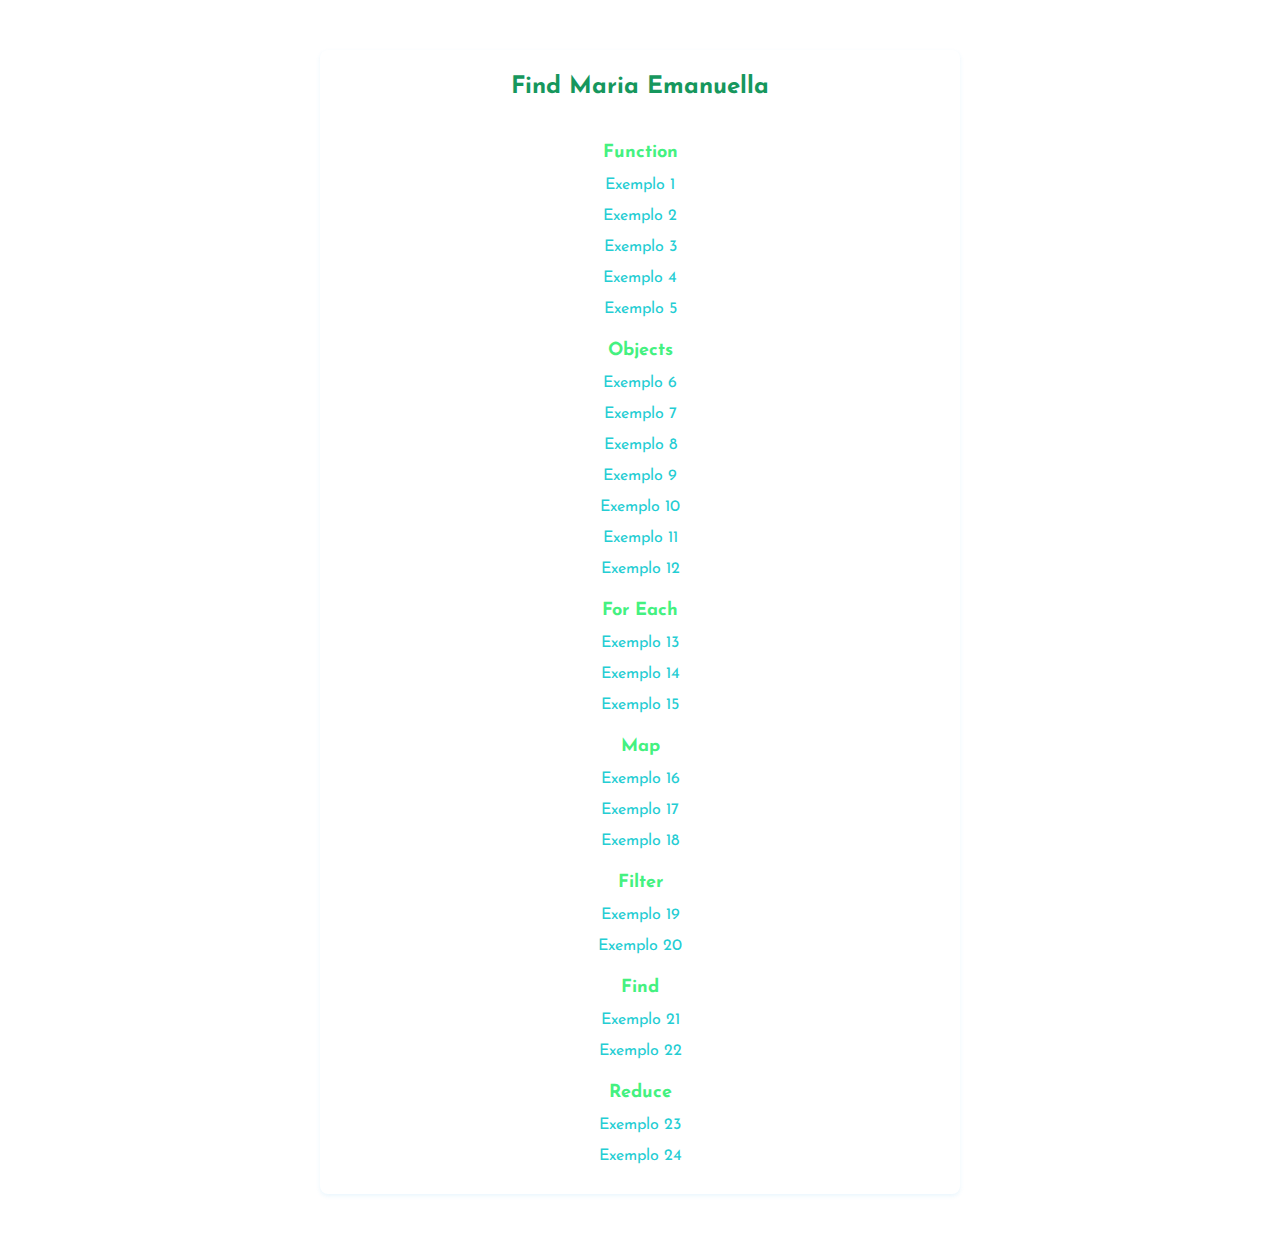
<file: index.html>
<!DOCTYPE html>
<html lang="en">
<head>
    <meta charset="UTF-8">
    <meta name="viewport" content="width=device-width, initial-scale=1.0">
    <title>Navegação</title>
    <link rel="stylesheet" href="style.css">
</head>
<body>
    <nav class="navegar">
        <a href="manuFind.html"><h1>Find Maria Emanuella</h1></a>

        <h2>Function</h2>
        <a href="exemplo1.html">Exemplo 1</a>
        <a href="exemplo2.html">Exemplo 2</a>
        <a href="exemplo3.html">Exemplo 3</a>
        <a href="exemplo4.html">Exemplo 4</a>
        <a href="exemplo5.html">Exemplo 5</a>

        <h2>Objects</h2>
        <a href="exemplo6.html">Exemplo 6</a>
        <a href="exemplo7.html">Exemplo 7</a>
        <a href="exemplo8.html">Exemplo 8</a>
        <a href="exemplo9.html">Exemplo 9</a>
        <a href="exemplo10.html">Exemplo 10</a>
        <a href="exemplo11.html">Exemplo 11</a>
        <a href="exemplo12.html">Exemplo 12</a>

        <h2>For Each</h2>
        <a href="exemplo13.html">Exemplo 13</a>
        <a href="exemplo14.html">Exemplo 14</a>
        <a href="exemplo15.html">Exemplo 15</a>

        <h2>Map</h2>
        <a href="exemplo16.html">Exemplo 16</a>
        <a href="exemplo17.html">Exemplo 17</a>
        <a href="exemplo18.html">Exemplo 18</a>

        <h2>Filter</h2>
        <a href="exemplo19.html">Exemplo 19</a>
        <a href="exemplo20.html">Exemplo 20</a>

        <h2>Find</h2>
        <a href="exemplo21.html">Exemplo 21</a>
        <a href="exemplo22.html">Exemplo 22</a>

        <h2>Reduce</h2>
        <a href="exemplo23.html">Exemplo 23</a>
        <a href="exemplo24.html">Exemplo 24</a>
    </nav>
</body>
</html>
</file>
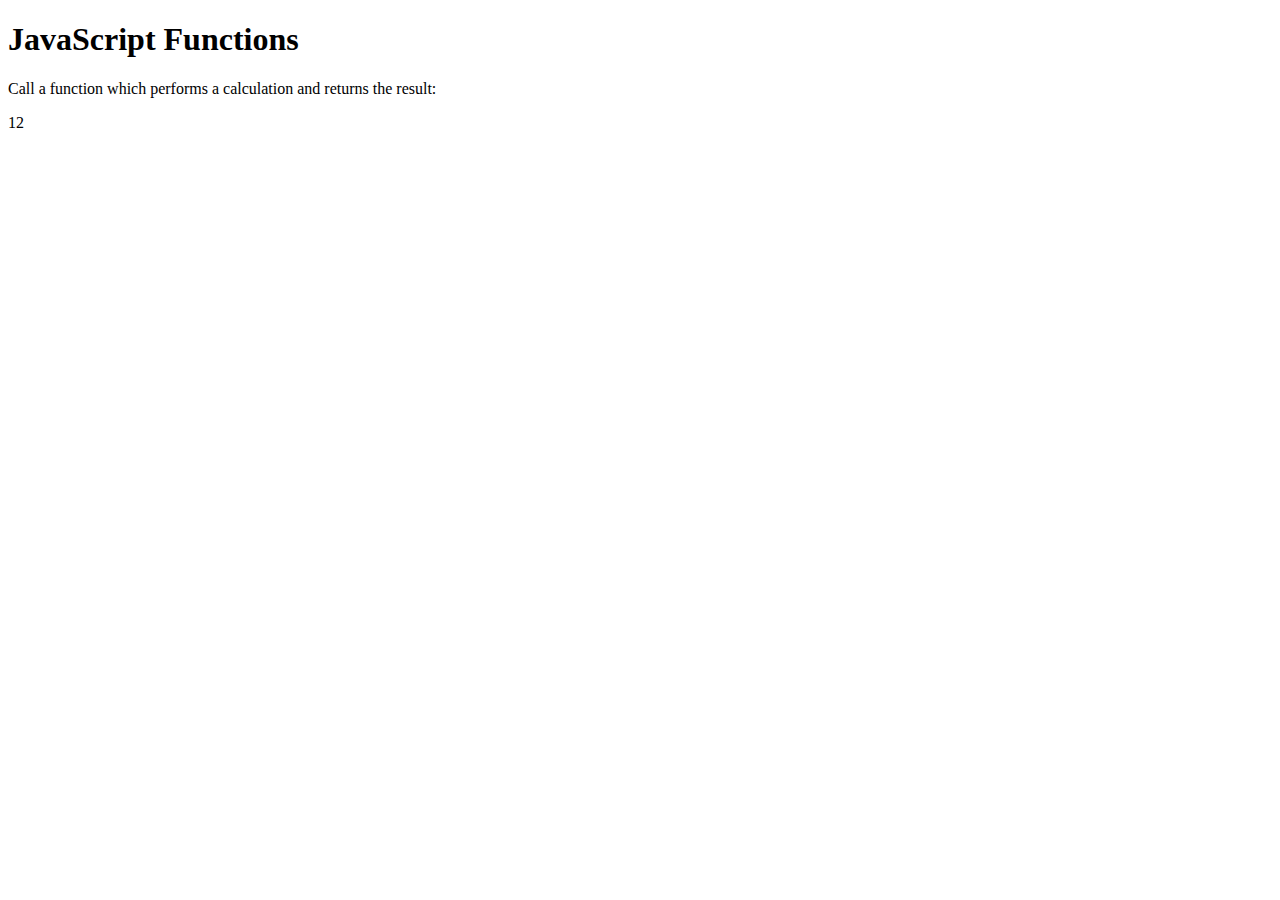
<file: exemplo1.html>
<!DOCTYPE html>
<html>
<body>
<h1>JavaScript Functions</h1>

<p>Call a function which performs a calculation and returns the result:</p>

<p id="demo"></p>

<script>
function myFunction(p1, p2) {
  return p1 * p2;
}

let result = myFunction(4, 3);
document.getElementById("demo").innerHTML = result;
</script>

</body>
</html>
</file>
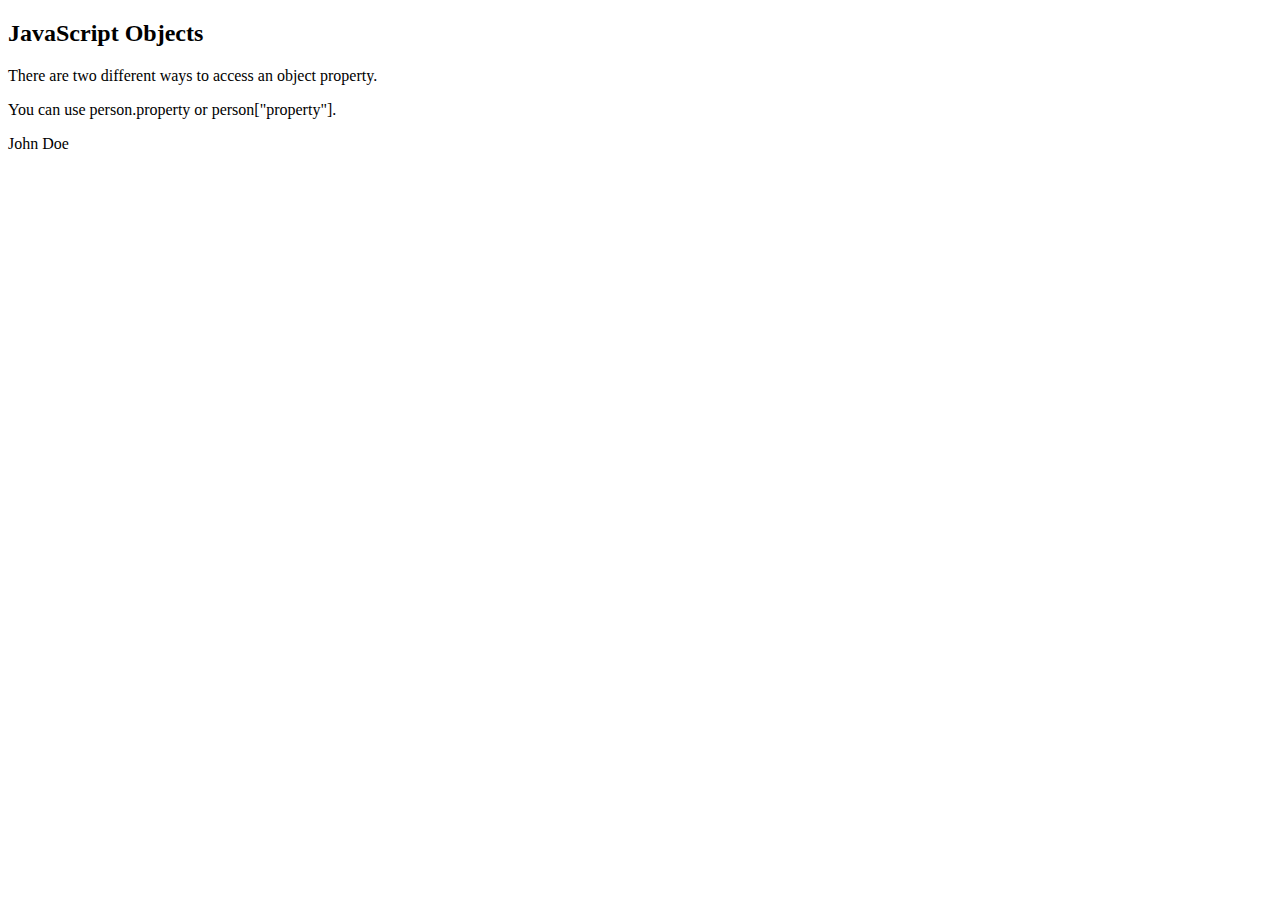
<file: exemplo10.html>
<!DOCTYPE html>
<html>
<body>

<h2>JavaScript Objects</h2>

<p>There are two different ways to access an object property.</p>

<p>You can use person.property or person["property"].</p>

<p id="demo"></p>

<script>
// Create an object:
const person = {
  firstName: "John",
  lastName : "Doe",
  id     :  5566
};

// Display some data from the object:
document.getElementById("demo").innerHTML =
person.firstName + " " + person.lastName;
</script>

</body>
</html>
</file>
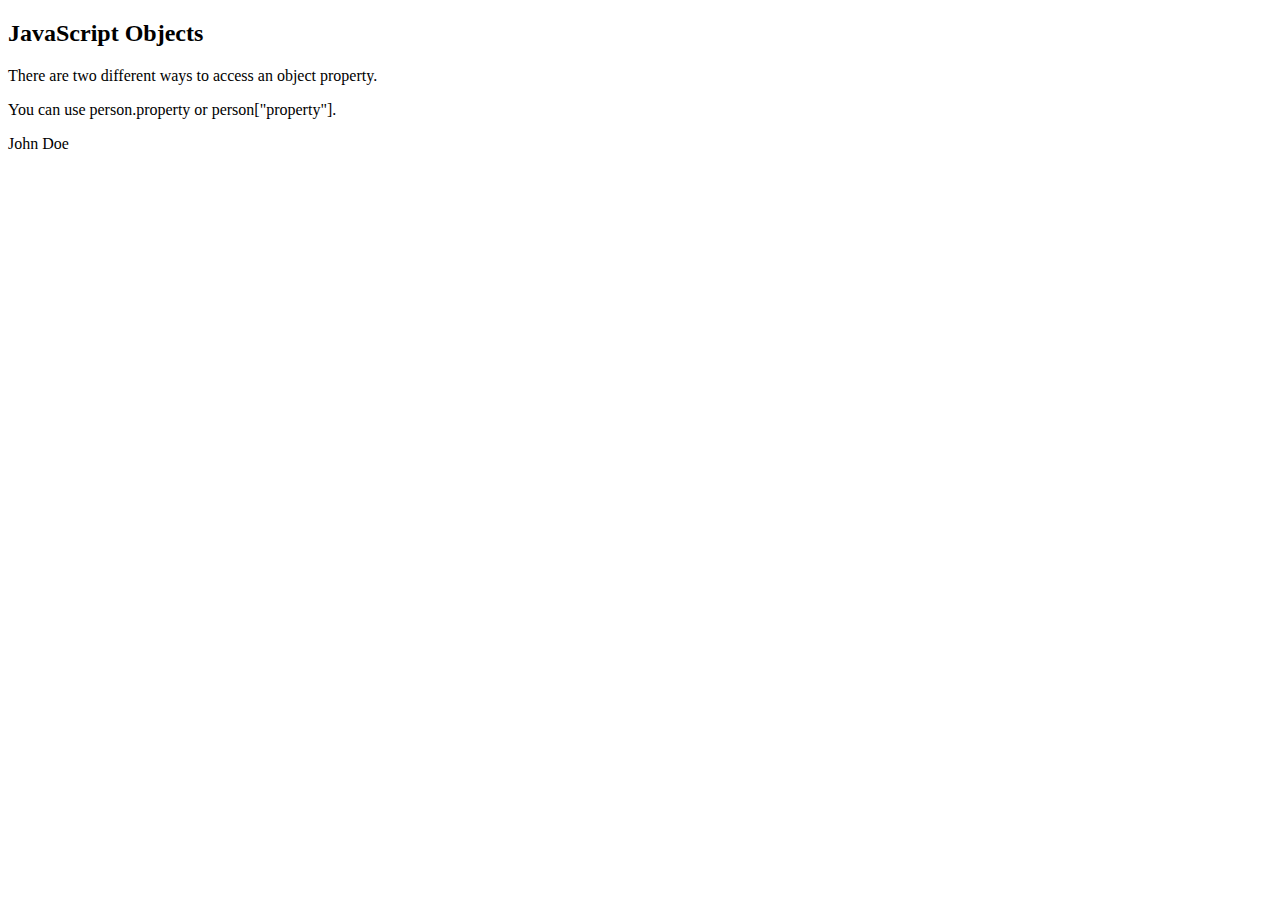
<file: exemplo11.html>
<!DOCTYPE html>
<html>
<body>

<h2>JavaScript Objects</h2>

<p>There are two different ways to access an object property.</p>

<p>You can use person.property or person["property"].</p>

<p id="demo"></p>

<script>
// Create an object:
const person = {
  firstName: "John",
  lastName : "Doe",
  id     :  5566
};

// Display some data from the object:
document.getElementById("demo").innerHTML =
person["firstName"] + " " + person["lastName"];
</script>

</body>
</html>
</file>
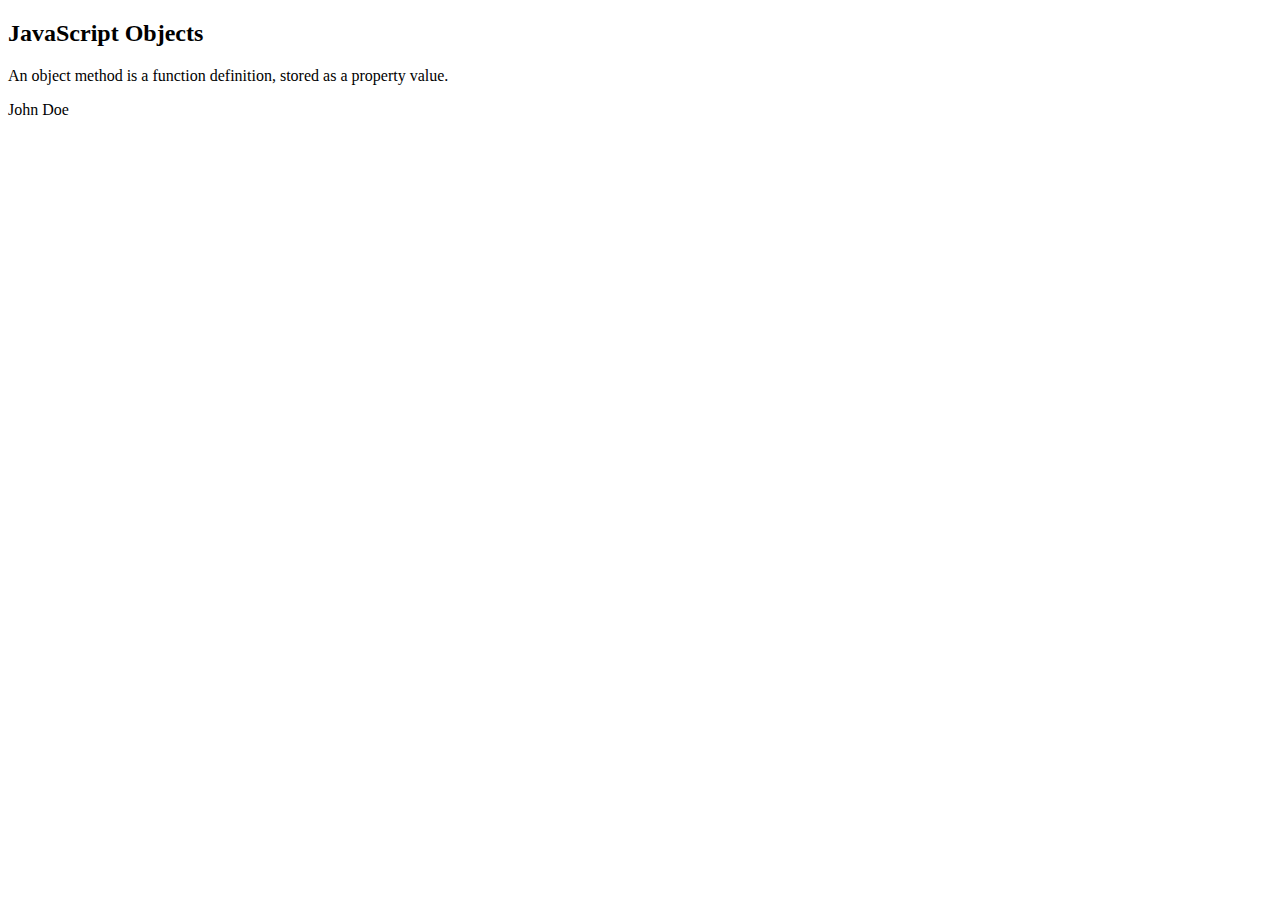
<file: exemplo12.html>
<!DOCTYPE html>
<html>
<body>

<h2>JavaScript Objects</h2>
<p>An object method is a function definition, stored as a property value.</p>

<p id="demo"></p>

<script>
// Create an object:
const person = {
  firstName: "John",
  lastName: "Doe",
  id: 5566,
  fullName: function() {
    return this.firstName + " " + this.lastName;
  }
};

// Display data from the object:
document.getElementById("demo").innerHTML = person.fullName();
</script>

</body>
</html>
</file>
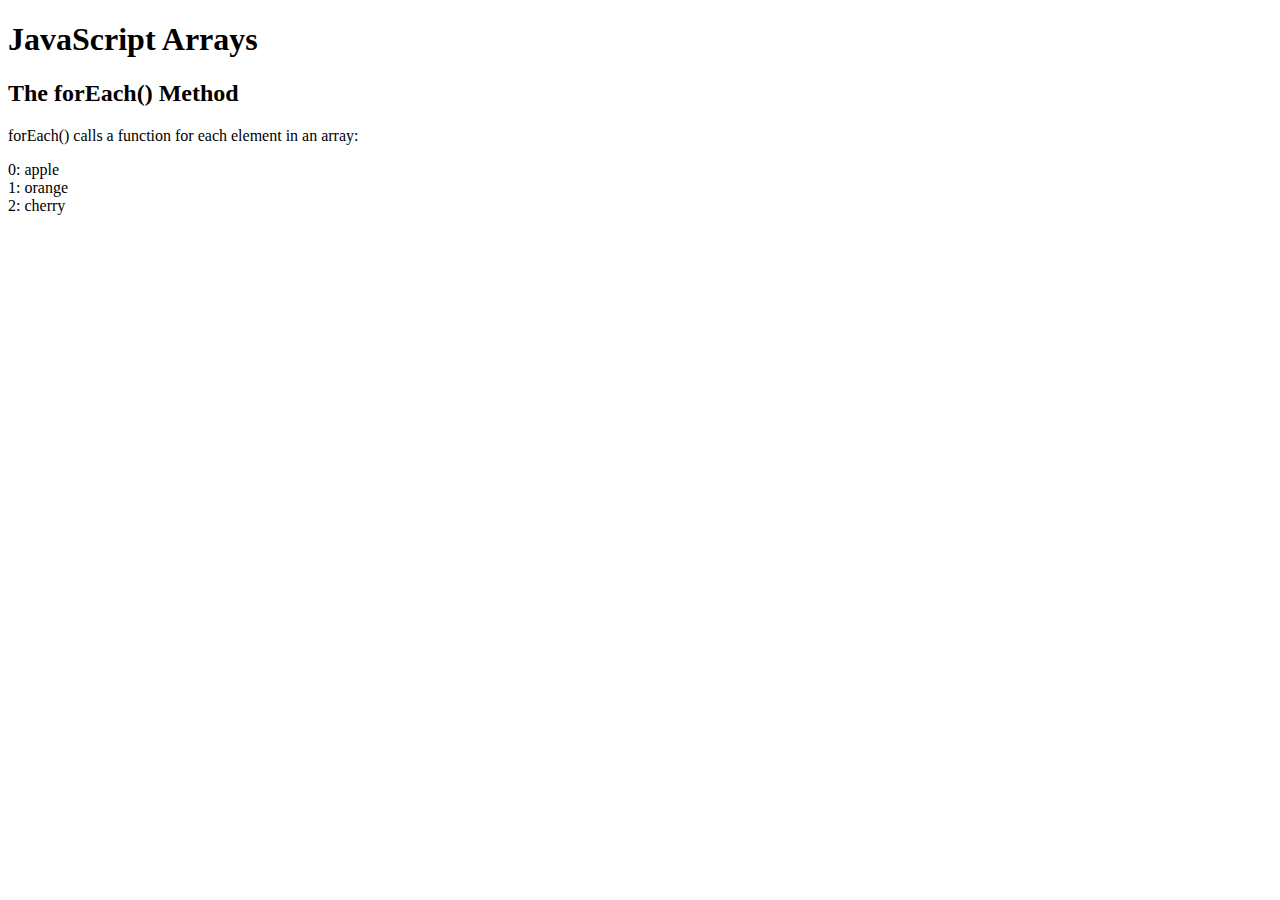
<file: exemplo13.html>
<!DOCTYPE html>
<html>
<body>

<h1>JavaScript Arrays</h1>
<h2>The forEach() Method</h2>

<p>forEach() calls a function for each element in an array:</p>

<p id="demo"></p>

<script>
let text = "";
const fruits = ["apple", "orange", "cherry"];
fruits.forEach(myFunction);

document.getElementById("demo").innerHTML = text;
 
function myFunction(item, index) {
  text += index + ": " + item + "<br>"; 
}
</script>

</body>
</html>
</file>
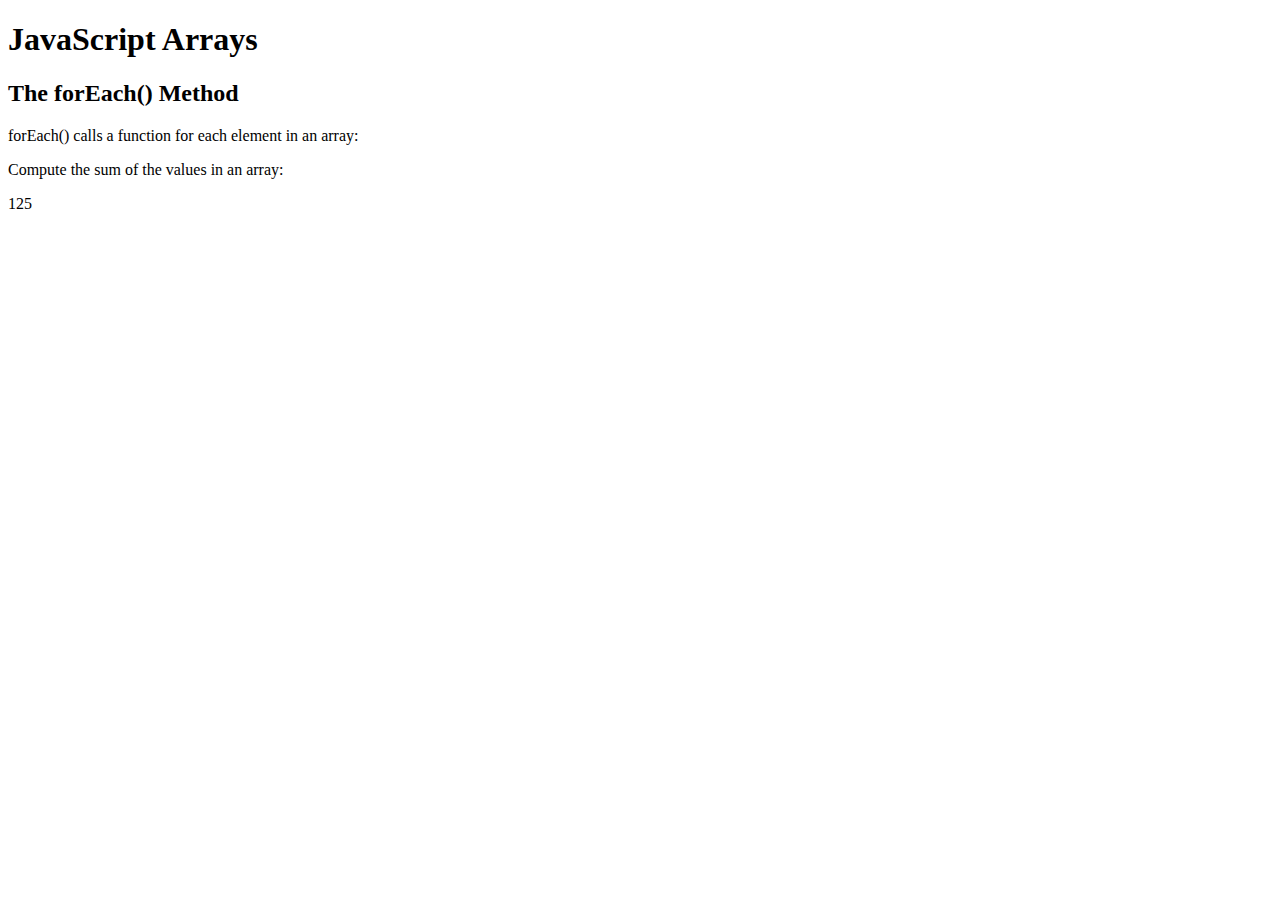
<file: exemplo14.html>
<!DOCTYPE html>
<html>
<body>

<h1>JavaScript Arrays</h1>
<h2>The forEach() Method</h2>

<p>forEach() calls a function for each element in an array:</p>

<p>Compute the sum of the values in an array:</p>

<p id="demo"></p>

<script>
let sum = 0;
const numbers = [65, 44, 12, 4];
numbers.forEach(myFunction);

document.getElementById("demo").innerHTML = sum;

function myFunction(item) {
  sum += item;
}
</script>

</body>
</html>
</file>
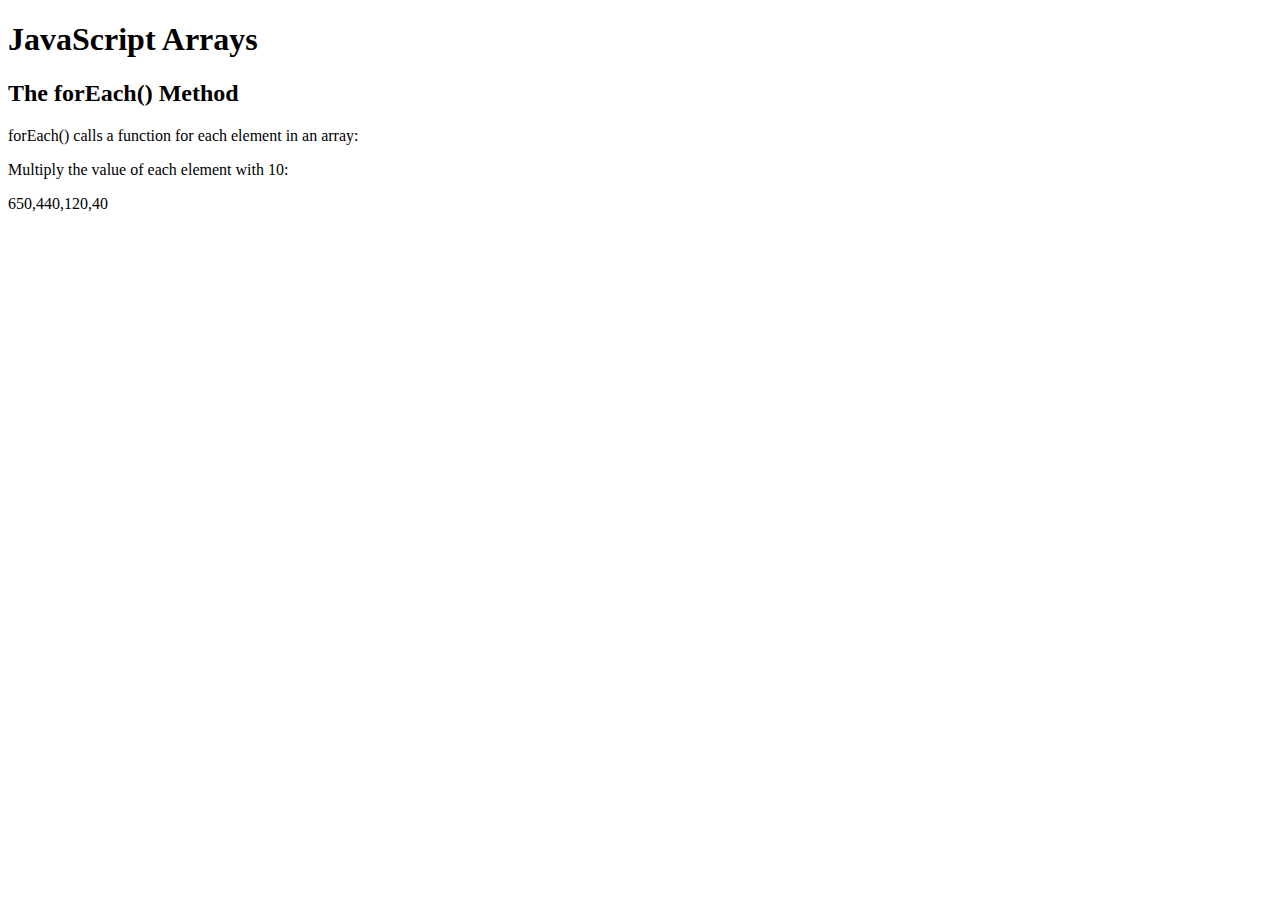
<file: exemplo15.html>
<!DOCTYPE html>
<html>
<body>

<h1>JavaScript Arrays</h1>
<h2>The forEach() Method</h2>

<p>forEach() calls a function for each element in an array:</p>

<p>Multiply the value of each element with 10:</p>

<p id="demo"></p>

<script>
const numbers = [65, 44, 12, 4];
numbers.forEach(myFunction)

document.getElementById("demo").innerHTML = numbers;

function myFunction(item, index, arr) {
  arr[index] = item * 10;
}
</script>

</body>
</html>
</file>
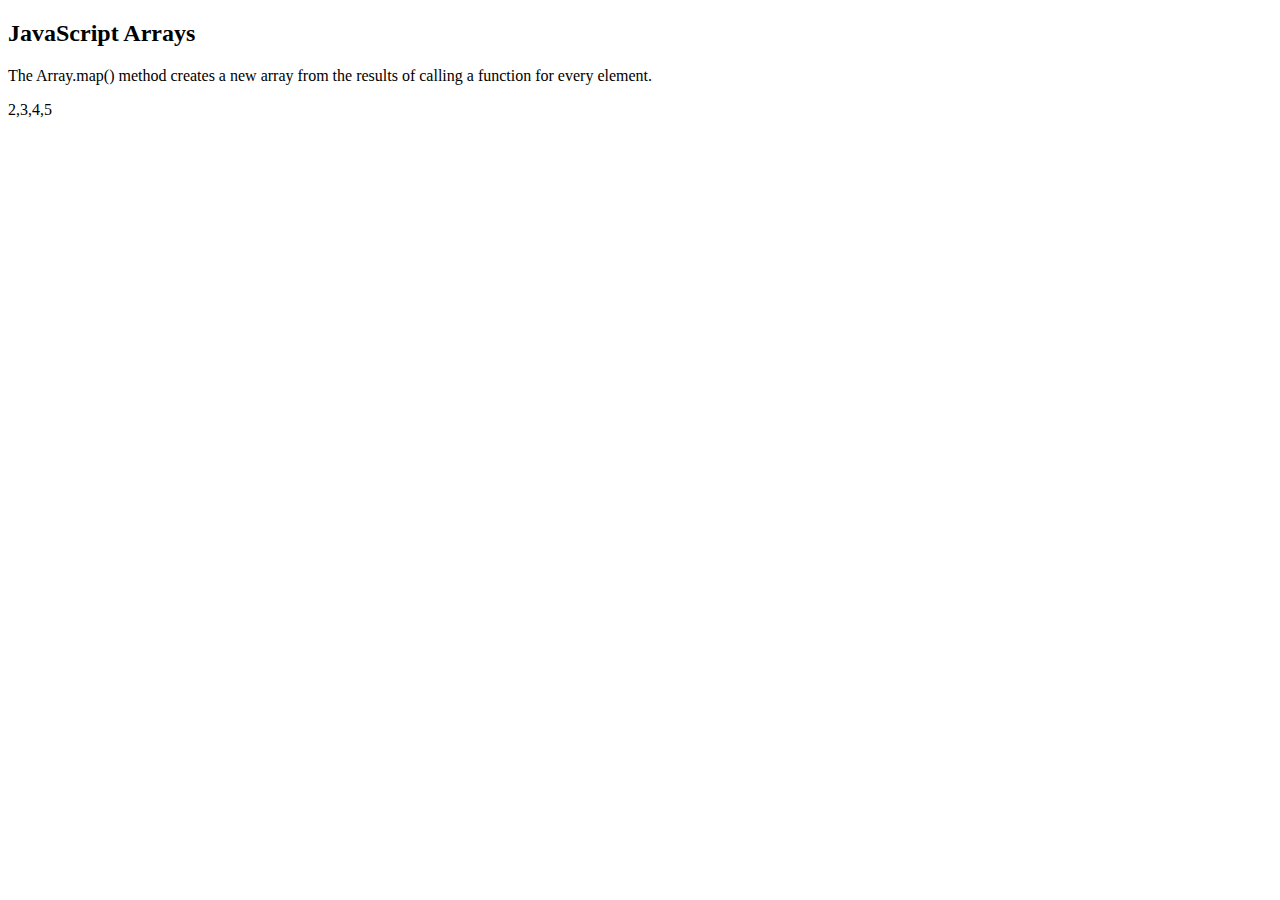
<file: exemplo16.html>
<!DOCTYPE html>
<html>
<body>

<h2>JavaScript Arrays</h2>

<p>The Array.map() method creates a new array from the results of calling a function for every element.</p>

<p id="demo"></p>

<script>
const numbers = [4, 9, 16, 25];
document.getElementById("demo").innerHTML = numbers.map(Math.sqrt);
</script>

</body>
</html>
</file>
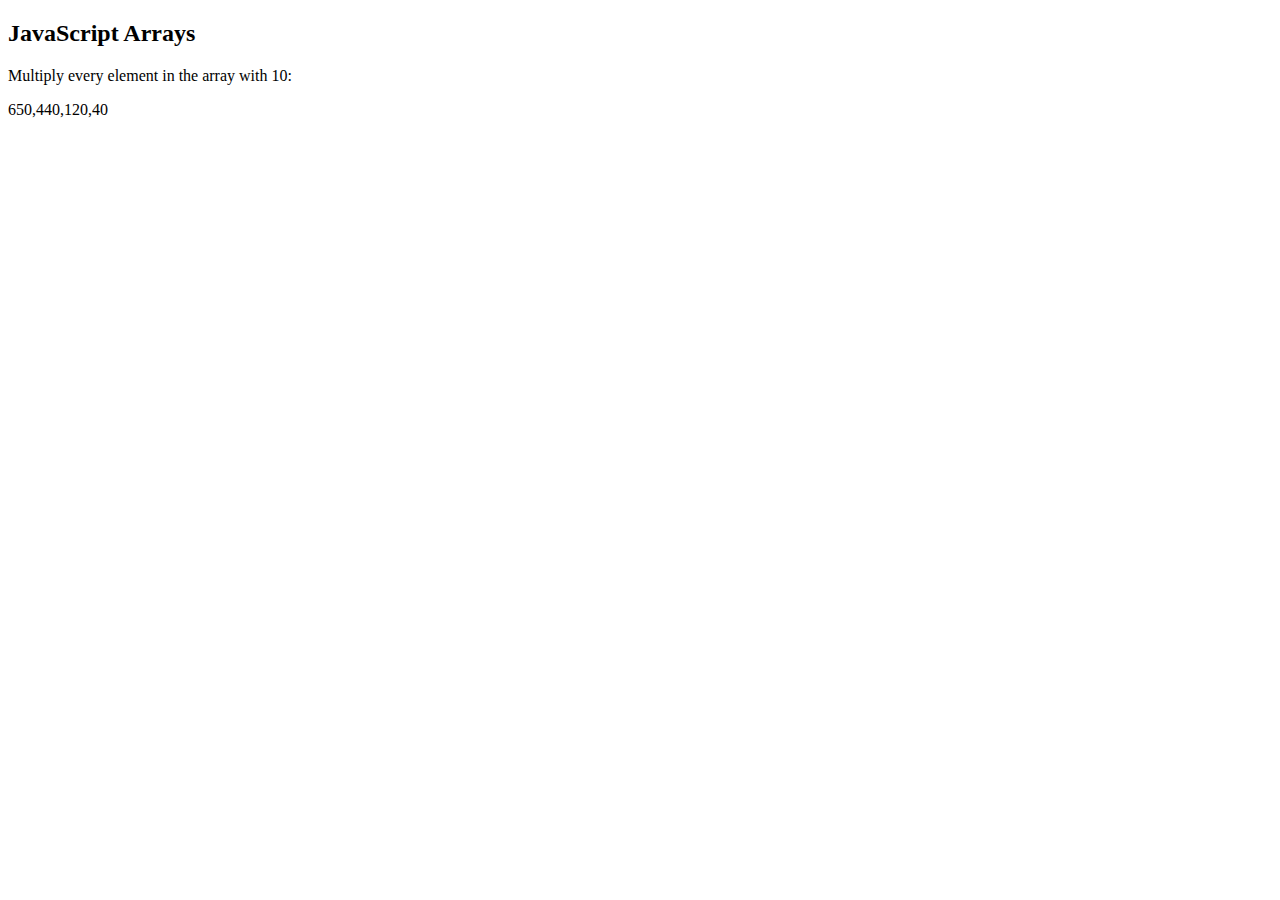
<file: exemplo17.html>
<!DOCTYPE html>
<html>
<body>

<h2>JavaScript Arrays</h2>

<p>Multiply every element in the array with 10:</p>

<p id="demo"></p>

<script>
const numbers = [65, 44, 12, 4];
const newArr = numbers.map(myFunction);

document.getElementById("demo").innerHTML = newArr;

function myFunction(num) {
  return num * 10;
}
</script>

</body>
</html>
</file>
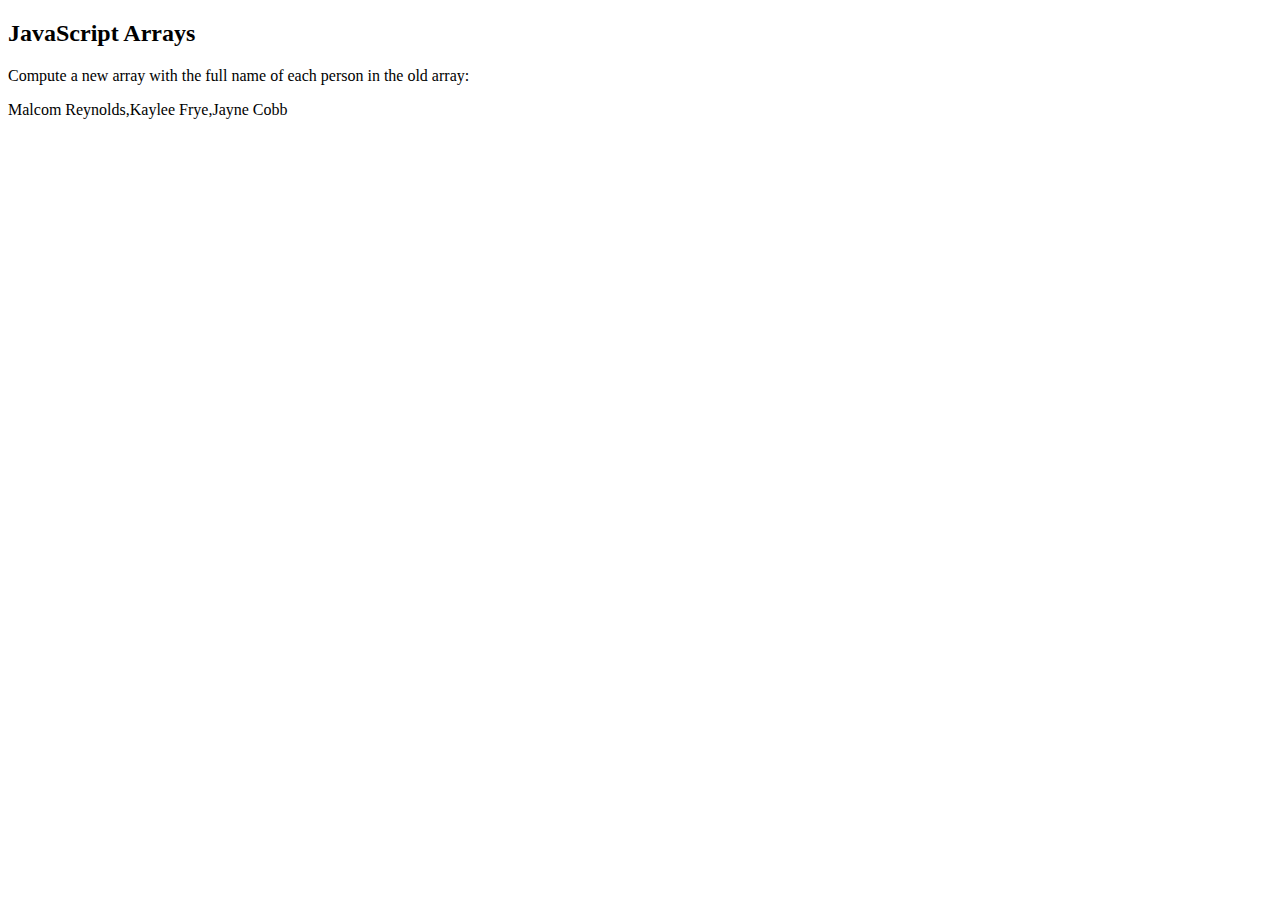
<file: exemplo18.html>
<!DOCTYPE html>
<html>
<body>

<h2>JavaScript Arrays</h2>

<p>Compute a new array with the full name of each person in the old array:</p>

<p id="demo"></p>

<script>
const persons = [
  {firstname : "Malcom", lastname: "Reynolds"},
  {firstname : "Kaylee", lastname: "Frye"},
  {firstname : "Jayne", lastname: "Cobb"}
];

document.getElementById("demo").innerHTML = persons.map(getFullName);

function getFullName(item) {
  return [item.firstname,item.lastname].join(" ");
}
</script>

</body>
</html>
</file>
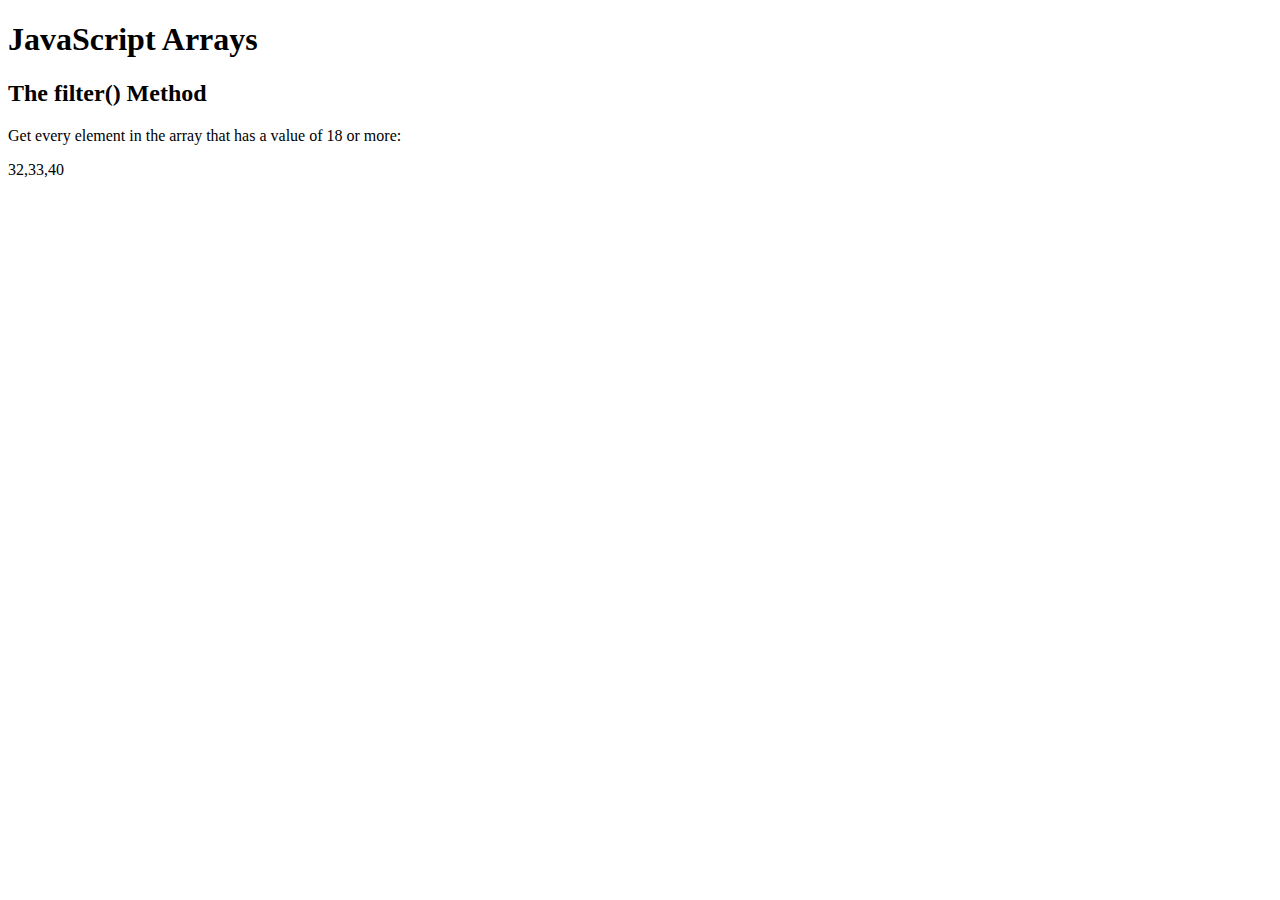
<file: exemplo19.html>
<!DOCTYPE html>
<html>
<body>

<h1>JavaScript Arrays</h1>
<h2>The filter() Method</h2>

<p>Get every element in the array that has a value of 18 or more:</p>

<p id="demo"></p>

<script>
const ages = [32, 33, 16, 40];

document.getElementById("demo").innerHTML = ages.filter(checkAdult);

function checkAdult(age) {
  return age >= 18;
}
</script>

</body>
</html>
</file>
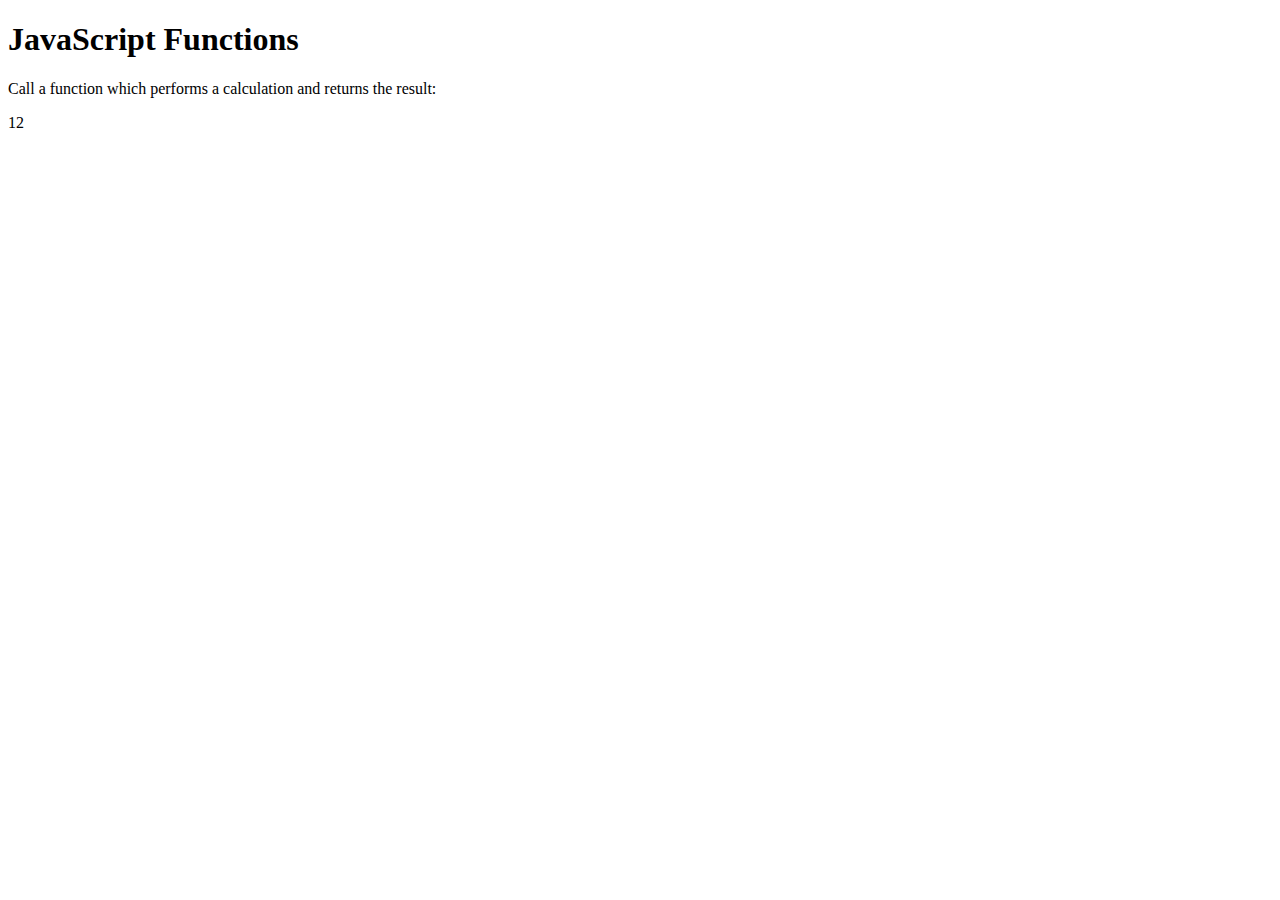
<file: exemplo2.html>
<!DOCTYPE html>
<html>
<body>

<h1>JavaScript Functions</h1>

<p>Call a function which performs a calculation and returns the result:</p>

<p id="demo"></p>

<script>
let x = myFunction(4, 3);
document.getElementById("demo").innerHTML = x;

function myFunction(a, b) {
  return a * b;
}
</script>

</body>
</html>
</file>
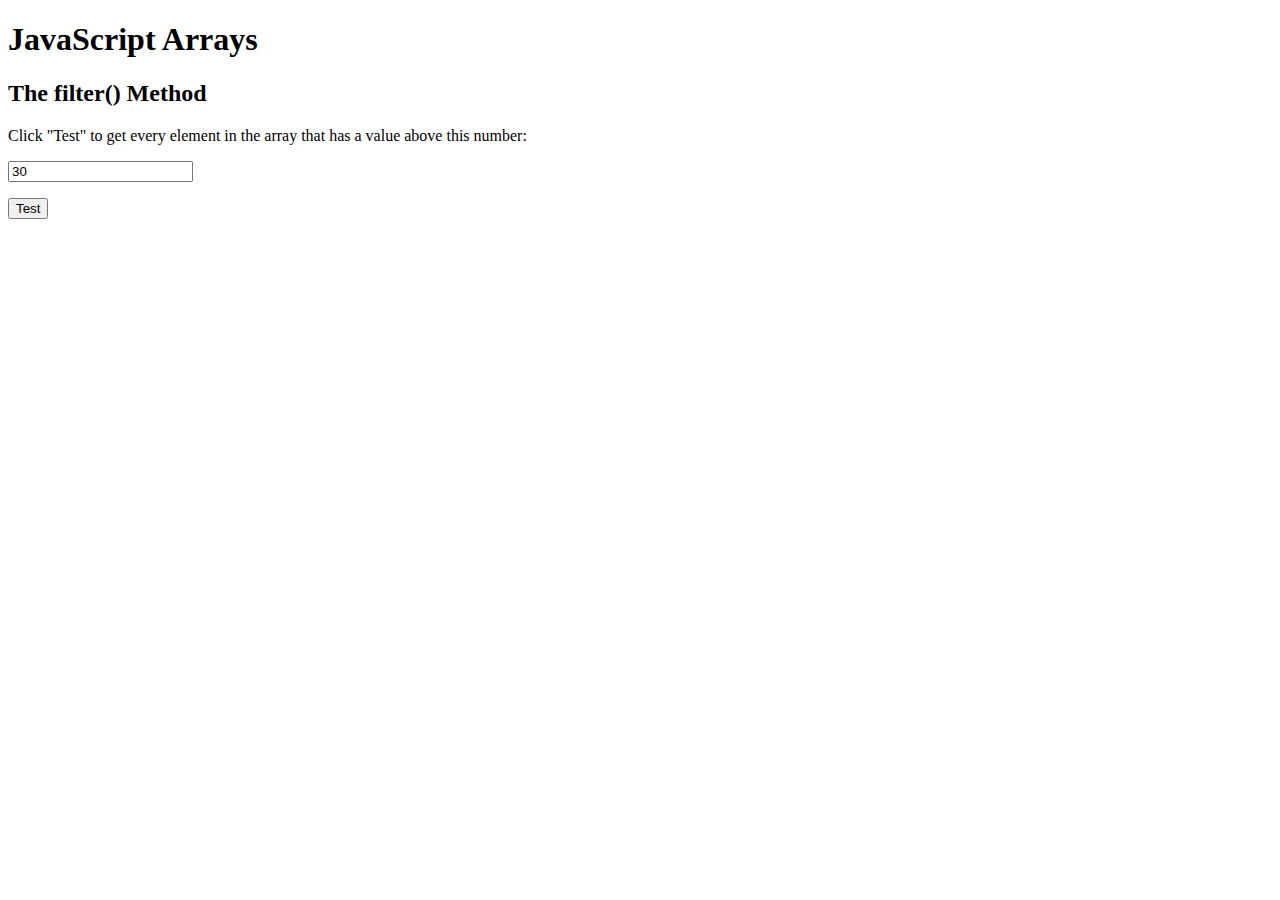
<file: exemplo20.html>
<!DOCTYPE html>
<html>
<body>

<h1>JavaScript Arrays</h1>
<h2>The filter() Method</h2>

<p>Click "Test" to get every element in the array that has a value above this number:</p>

<p><input type="number" id="ageToCheck" value="30"></p>
<button onclick="myFunction()">Test</button>

<p id="demo"></p>

<script>
const ages = [32, 33, 12, 40];

function checkAge(age) {
  return age > document.getElementById("ageToCheck").value;
}

function myFunction() {
  document.getElementById("demo").innerHTML = ages.filter(checkAge);
}
</script>

</body>
</html>
</file>
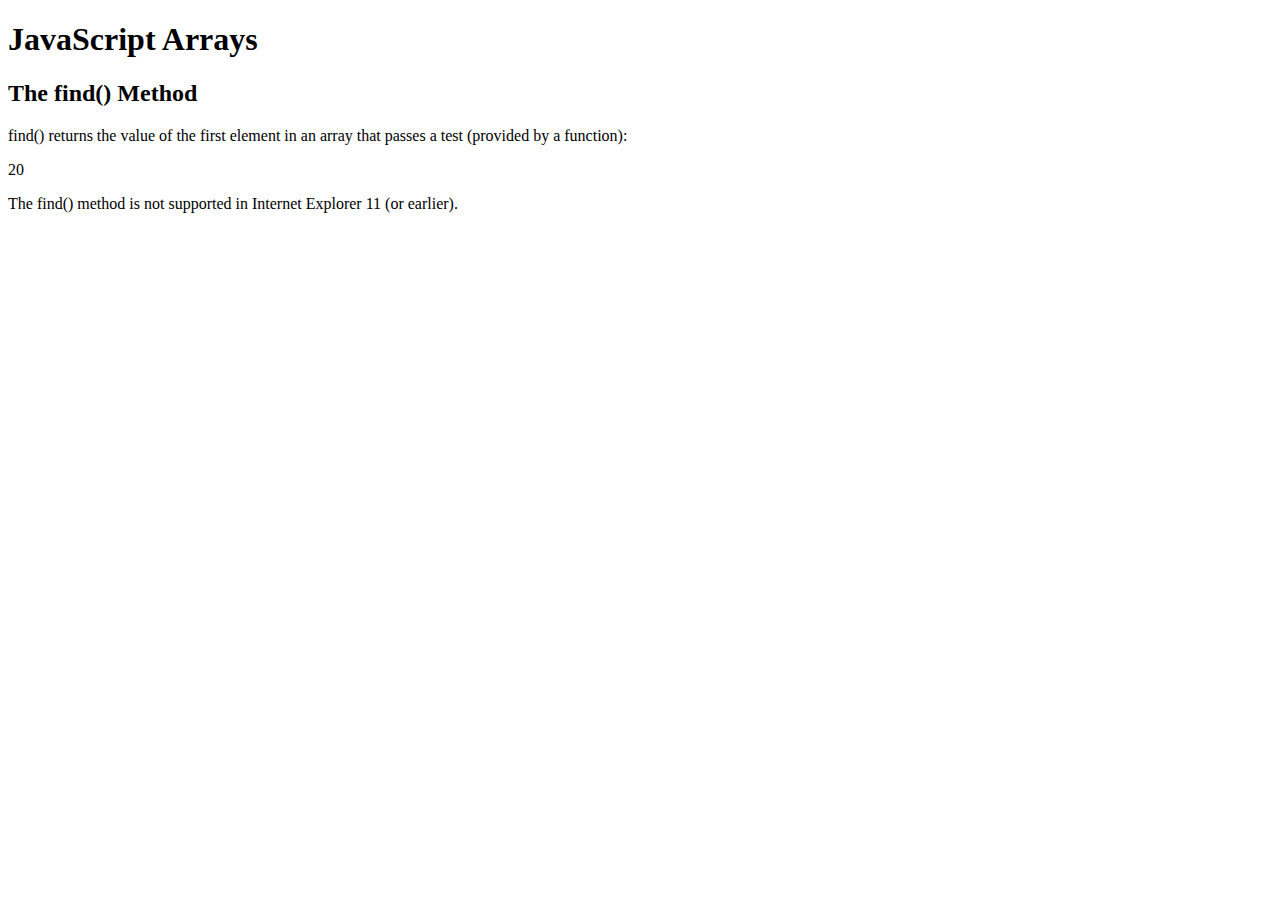
<file: exemplo21.html>
<!DOCTYPE html>
<html>
<body>

<h1>JavaScript Arrays</h1>
<h2>The find() Method</h2>

<p>find() returns the value of the first element in an array that passes a test (provided by a function):</p>

<p id="demo"></p>

<script>
const ages = [3, 10, 18, 20];

document.getElementById("demo").innerHTML = ages.find(checkAge);

function checkAge(age) {
  return age > 18;
}
</script>

<p>The find() method is not supported in Internet Explorer 11 (or earlier).</p>

</body>
</html>
</file>
<file: style.css>
@import url('https://fonts.googleapis.com/css2?family=Josefin+Sans&display=swap');

body {
    font-family: 'Josefin Sans', sans-serif;
    text-align: center;
}

h1 {
    color: #16975d;
}

.container {
    margin-top: 50px;
}

.input-label {
    font-weight: bold;
}

.input-field {
    margin-top: 10px;
    padding: 5px;
    width: 200px;
}

.resultado {
    margin-top: 30px;
    font-weight: bold;
    color: #bd37bf;
}

.navegar {
    background-color: #fff;
    padding: 20px;
    margin: 50px auto;
    max-width: 600px;
    border-radius: 8px;
    box-shadow: 0 2px 4px rgba(51, 165, 232, 0.1);
  }
  
  h1 {
    font-size: 24px;
    font-weight: bold;
    margin: 0 0 20px;
    text-align: center;
  }
  
  h2 {
    font-size: 18px;
    font-weight: bold;
    color: #44f180;
    margin: 20px 0 10px;
  }
  
  a {
    display: block;
    color: #24cdd3;
    text-decoration: none;
    margin-bottom: 5px;
    padding: 5px 10px;
    transition: background-color 0.2s ease;
  }
  
  a:hover {
    background-color: #e0e0e0;
  }
</file>
